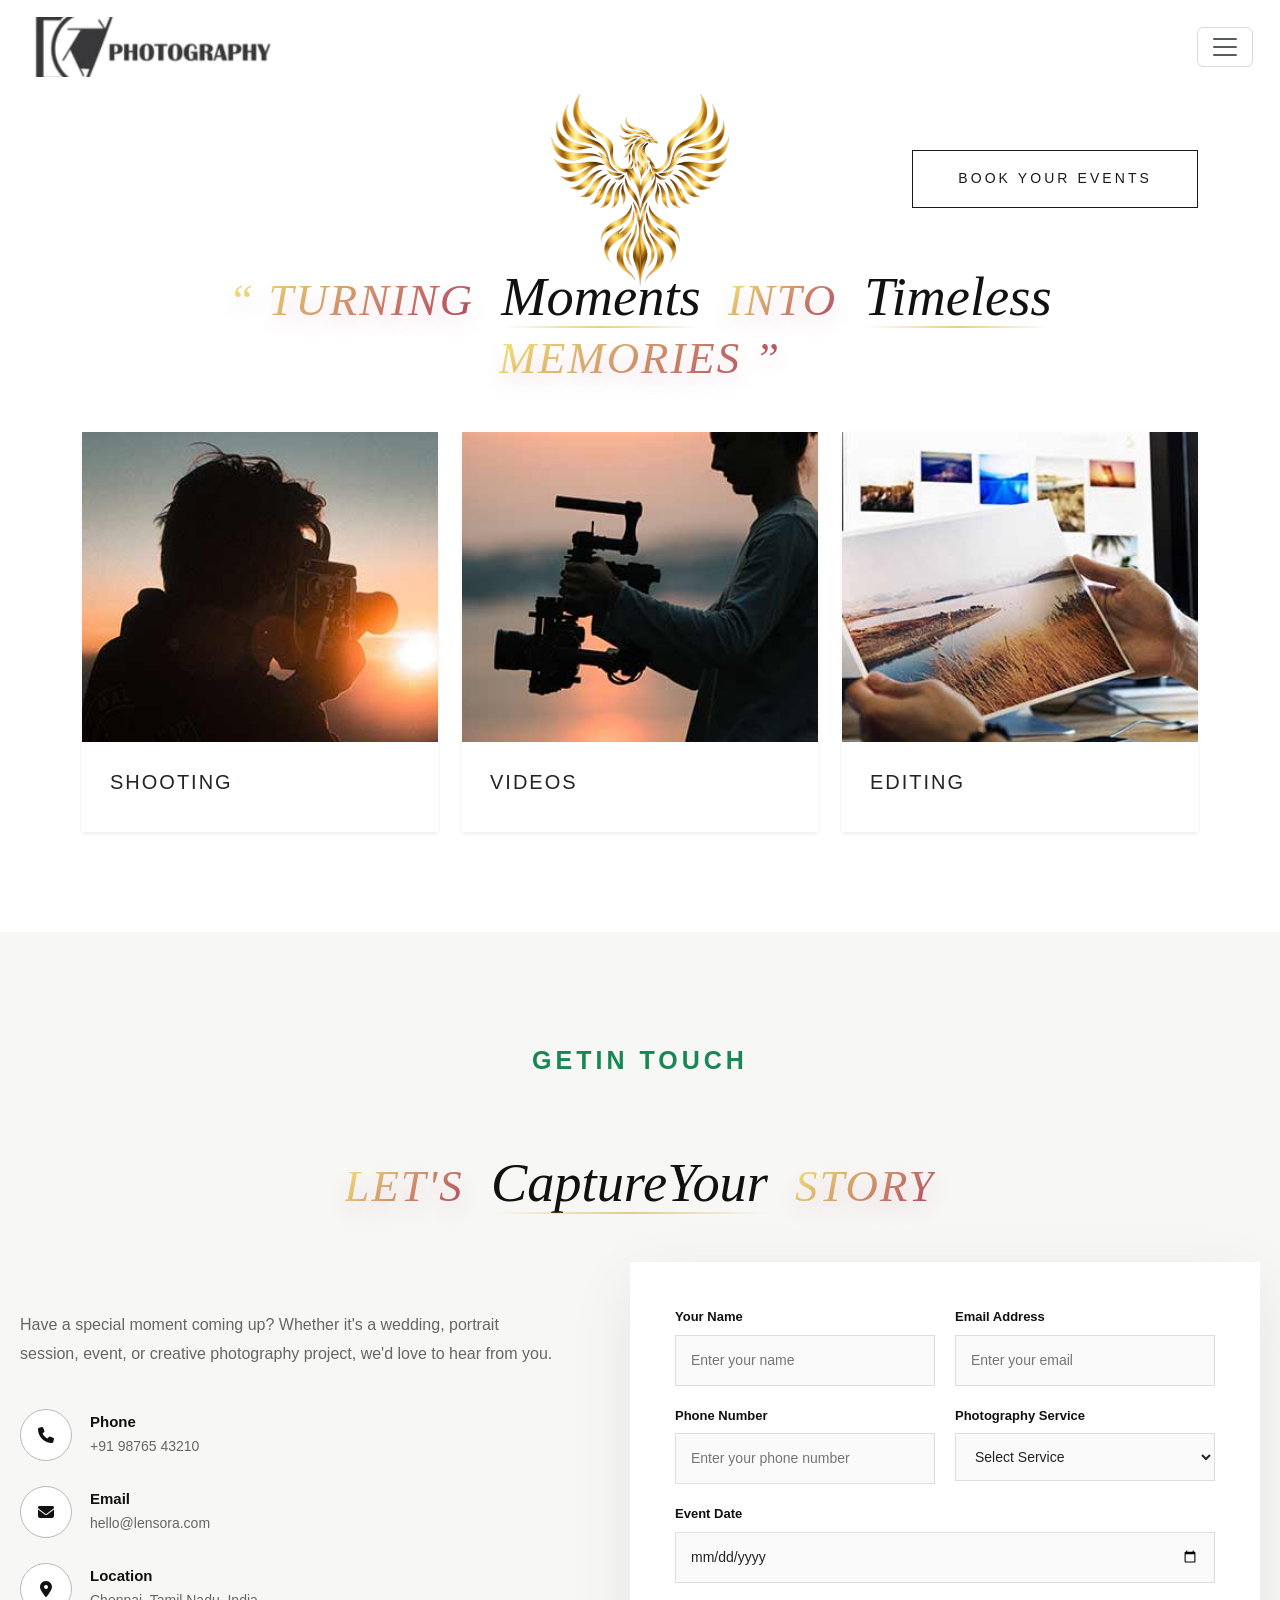
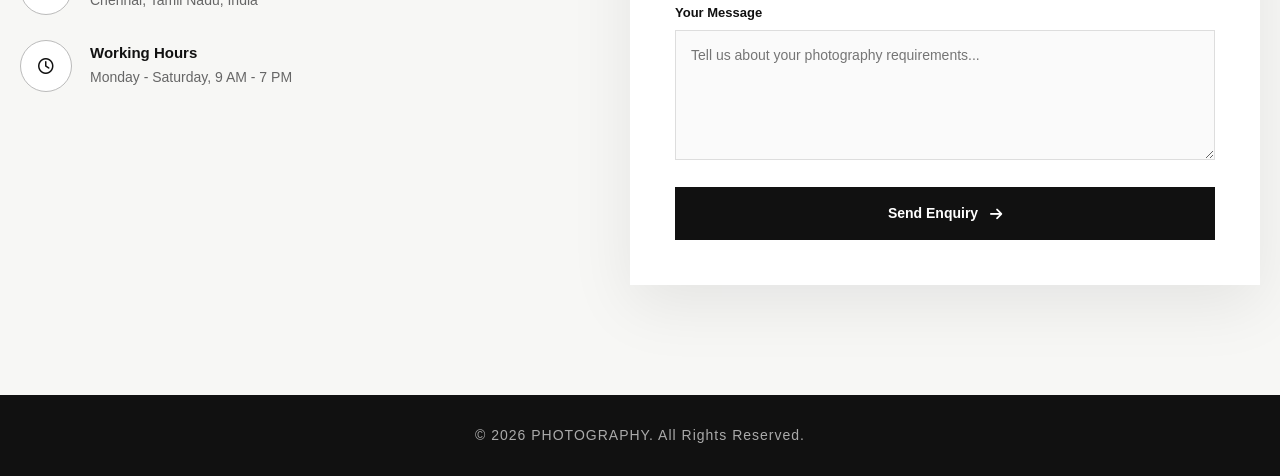
<file: my-project/contact.html>
<!DOCTYPE html>
<html lang="en">

<head>
    <meta charset="UTF-8">
    <meta name="viewport" content="width=device-width, initial-scale=1.0">
    <title>Photography Studio</title>
    <link href="https://cdn.jsdelivr.net/npm/bootstrap@5.3.8/dist/css/bootstrap.min.css" rel="stylesheet">
    <link rel="stylesheet" href="https://cdnjs.cloudflare.com/ajax/libs/OwlCarousel2/2.3.4/assets/owl.carousel.min.css">
    <link rel="stylesheet"
        href="https://cdnjs.cloudflare.com/ajax/libs/OwlCarousel2/2.3.4/assets/owl.theme.default.min.css">
    <link rel="stylesheet" href="https://cdnjs.cloudflare.com/ajax/libs/font-awesome/6.5.2/css/all.min.css">
    <link rel="stylesheet" href="owl.css">
</head>
<body>
    <!=====navbar=======>
        <nav class="navbar fixed-top">
            <div class="container-fluid">
                <!-- Logo -->
                <a class="navbar-brand" href="#">
                    <img src="image/images.jpeg" alt="Photography Studio Logo">
                </a>
                <!-- Mobile Toggle -->
                <button class="navbar-toggler" type="button" data-bs-toggle="offcanvas"
                    data-bs-target="#offcanvasNavbar" aria-controls="offcanvasNavbar" aria-label="Toggle navigation">
                    <span class="navbar-toggler-icon"></span>
                </button>
                <!-- Offcanvas Menu -->
                <div class="offcanvas offcanvas-end" tabindex="-1" id="offcanvasNavbar">
                    <div class="offcanvas-header">
                        <h1 class="memory-heading">
                            <span class="word style-b" style="font-size: 30px;">PHOTOGRAPHY</span>
                            <span class="word style-b" style="font-size: 30px;">STUDIO</span>
                        </h1>
                        <button type="button" class="btn-close" data-bs-dismiss="offcanvas">
                        </button>
                    </div>
                    <div class="offcanvas-body">
                        <ul class="navbar-nav justify-content-end flex-grow-1 pe-3">
                            <li class="nav-item custom-dropdown">

                                <a href="index.html" class="nav-link menu-btn active">
                                    Home <span class="arrow"></span>
                                </a>

                                <ul class="custom-dropdown-menu">
                                    <li>
                                        <a href="#services">Services</a>
                                    </li>

                                    <li>
                                        <a href="#ourwork">Our Work</a>
                                    </li>

                                    <li>
                                        <a href="#gallery">Gallery</a>
                                    </li>
                                </ul>

                            </li>
                            <li class="nav-item">
                                <a class="nav-link menu-btn" href="about.html"> About </a>
                            </li>

                            <li class="nav-item">
                                <a class="nav-link menu-btn" href="blog.html"> Blog </a>
                            </li>
                            <li class="nav-item">
                                <a class="nav-link menu-btn" href="contact.html"> Contact Us </a>
                            </li>
                        </ul>
                        <!-- Search -->
                        <form class="d-flex mt-3" role="search">
                            <input class="form-control me-2" type="search" placeholder="Search">
                            <button class="btn btn-dark search-btn" type="submit"> Search </button>
                        </form>
                    </div>
                </div>
            </div>
        </nav>
        <div class="corner-design">
                <img src="image/83c880f2d4756d1daff908813754483c-removebg-preview.png" alt="Design">
            </div>

            <style>
                .corner-design {
                    position: absolute;
                    top: 90px;
                    left: 50%;
                    transform: translateX(-50%);
                    z-index: 0;
                }

                .corner-design img {
                    width: 200px;
                    height: auto;
                    display: block;
                }
            </style>
        <!=====home=====>
            <section class="hero" id="Home">
                <div class="container">
                    <div class="hero-content text-center">

                        <a href="#contact">
                            <div class="btn-consultation" target="_blank" rel="noopener noreferrer">
                                Book Your Events
                            </div>
                        </a>
                        <h1 class="memory-heading">
                            <span class="word style-a">“ Turning</span>
                            <span class="word style-b">Moments</span>
                            <span class="word style-a">Into</span>
                            <span class="word style-b">Timeless</span>
                            <span class="word style-a">Memories ”</span>
                        </h1>
                        <div class="row row-cols-1 row-cols-md-3 g-4" id="services">
                            <div class="col">
                                <div class="card service-card h-100 border-0 shadow-sm">
                                    <img src="image/Phozogy _ Template_files/service-1.jpg" alt="Photography Shooting">
                                    <div class="card-body">
                                        <h5>SHOOTING</h5>
                                    </div>
                                </div>
                            </div>
                            <div class="col">
                                <div class="card service-card h-100 border-0 shadow-sm">
                                    <img src="image/Phozogy _ Template_files/service-2.jpg" alt="Photography Videos">
                                    <div class="card-body">
                                        <h5>VIDEOS</h5>

                                    </div>
                                </div>
                            </div>
                            <div class="col">
                                <div class="card service-card h-100 border-0 shadow-sm">
                                    <img src="image/Phozogy _ Template_files/service-3.jpg" alt="Photo Editing">
                                    <div class="card-body">
                                        <h5>EDITING</h5>
                                    </div>
                                </div>
                            </div>
                        </div>
                    </div>
                </div>
            </section>
            <!=====our work=====>
                <!-- ==================== OWL CAROUSEL CSS ==================== -->
                <link rel="stylesheet"
                    href="https://cdnjs.cloudflare.com/ajax/libs/OwlCarousel2/2.3.4/assets/owl.carousel.min.css">
                <link rel="stylesheet"
                    href="https://cdnjs.cloudflare.com/ajax/libs/OwlCarousel2/2.3.4/assets/owl.theme.default.min.css">
                <!-- ==================== JQUERY ==================== -->
                <script src="https://cdnjs.cloudflare.com/ajax/libs/jquery/3.7.1/jquery.min.js"></script>
                <!-- ==================== OWL CAROUSEL JS ==================== -->
                <script src="https://cdnjs.cloudflare.com/ajax/libs/OwlCarousel2/2.3.4/owl.carousel.min.js"></script>
                <!-- ==================== OWL CAROUSEL INITIALIZATION ==================== -->
                <script>
                    $(document).ready(function () {
                        $(".review-carousel").owlCarousel({
                            loop: true,
                            margin: 10,
                            autoplay: true,
                            autoplayTimeout: 4000,
                            autoplayHoverPause: true,
                            smartSpeed: 800,
                            responsive: {
                                0: {
                                    items: 1
                                },
                                576: {
                                    items: 1
                                },
                                768: {
                                    items: 2
                                },
                                1200: {
                                    items: 3
                                }
                            }
                        });
                    });
                </script>
                <!====contact====>

                    <section class="gallery-section" id="contact">
                        <div class="section-heading">
                            <span>GETIN TOUCH</span>
                        </div>
                        <h1 class="memory-heading">
                            <span class="word style-a">Let's</span>
                            <span class="word style-b">CaptureYour</span>
                            <span class="word style-a">Story</span>
                        </h1>
                        <div class="contact-container">
                            <div class="contact-info">
                                <span class="contact-subtitle"></span>
                                <h2></h2>
                                <p> Have a special moment coming up? Whether it's a wedding, portrait
                                    session, event, or creative photography project, we'd love to hear from
                                    you. </p>
                                <div class="contact-details">
                                    <div class="contact-item">
                                        <div class="contact-icon"><i class="fa-solid fa-phone"></i></div>
                                        <div>
                                            <h4>Phone</h4>
                                            <p>+91 98765 43210</p>
                                        </div>
                                    </div>
                                    <div class="contact-item">
                                        <div class="contact-icon"><i class="fa-solid fa-envelope"></i></div>
                                        <div>
                                            <h4>Email</h4>
                                            <p>hello@lensora.com</p>
                                        </div>
                                    </div>
                                    <div class="contact-item">
                                        <div class="contact-icon"><i class="fa-solid fa-location-dot"></i>
                                        </div>
                                        <div>
                                            <h4>Location</h4>
                                            <p>Chennai, Tamil Nadu, India</p>
                                        </div>
                                    </div>
                                    <div class="contact-item">
                                        <div class="contact-icon"><i class="fa-regular fa-clock"></i></div>
                                        <div>
                                            <h4>Working Hours</h4>
                                            <p>Monday - Saturday, 9 AM - 7 PM</p>
                                        </div>
                                    </div>
                                </div>
                            </div>
                            <div class="contact-form">
                                <form>
                                    <div class="form-row">
                                        <div class="form-group">
                                            <label>Your Name</label>
                                            <input type="text" placeholder="Enter your name" required>
                                        </div>
                                        <div class="form-group">
                                            <label>Email Address</label>
                                            <input type="email" placeholder="Enter your email" required>
                                        </div>
                                    </div>
                                    <div class="form-row">
                                        <div class="form-group">
                                            <label>Phone Number</label>
                                            <input type="tel" placeholder="Enter your phone number">
                                        </div>
                                        <div class="form-group">
                                            <label>Photography Service</label>
                                            <select>
                                                <option value="">Select Service</option>
                                                <option>Wedding Photography</option>
                                                <option>Portrait Photography</option>
                                                <option>Pre-Wedding Photography</option>
                                                <option>Event Photography</option>
                                                <option>Fashion Photography</option>
                                                <option>Product Photography</option>
                                            </select>
                                        </div>
                                    </div>
                                    <div class="form-group">
                                        <label>Event Date</label>
                                        <input type="date">
                                    </div>
                                    <div class="form-group">
                                        <label>Your Message</label>
                                        <textarea
                                            placeholder="Tell us about your photography requirements..."></textarea>
                                    </div>
                                    <button type="submit" class="contact-btn"> Send Enquiry <i
                                            class="fa-solid fa-arrow-right"></i>
                                    </button>
                                </form>
                            </div>
                        </div>
                    </section>

                    <footer>© 2026 PHOTOGRAPHY. All Rights Reserved.</footer>
                    <script src="https://cdn.jsdelivr.net/npm/bootstrap@5.3.8/dist/js/bootstrap.bundle.min.js"></script>
                    <script src="https://cdnjs.cloudflare.com/ajax/libs/jquery/3.7.1/jquery.min.js"></script>
                    <script
                        src="https://cdnjs.cloudflare.com/ajax/libs/OwlCarousel2/2.3.4/owl.carousel.min.js"></script>
                    <script>
                        $(document).ready(function () {
                            // Left to Right Carousel
                            $('.category-carousel').eq(0).owlCarousel({
                                loop: true,
                                margin: 25,
                                autoplay: true,
                                autoplayTimeout: 900,
                                autoplayHoverPause: true,
                                smartSpeed: 1000,
                                rtl: false,
                                responsive: {
                                    0: {
                                        items: 1
                                    },
                                    576: {
                                        items: 2
                                    },
                                    768: {
                                        items: 3
                                    },
                                    992: {
                                        items: 4
                                    },
                                    1200: {
                                        items: 4
                                    }
                                }
                            });
                            // Right to Left Carousel
                            $('.category-carousel').eq(1).owlCarousel({
                                loop: true,
                                margin: 25,
                                autoplay: true,
                                autoplayTimeout: 900,
                                autoplayHoverPause: true,
                                smartSpeed: 1000,
                                rtl: true,
                                responsive: {
                                    0: {
                                        items: 1
                                    },
                                    576: {
                                        items: 2
                                    },
                                    768: {
                                        items: 3
                                    },
                                    992: {
                                        items: 4
                                    },
                                    1200: {
                                        items: 4
                                    }
                                }
                            });
                        });
                    </script>
</body>

</html>
</file>
